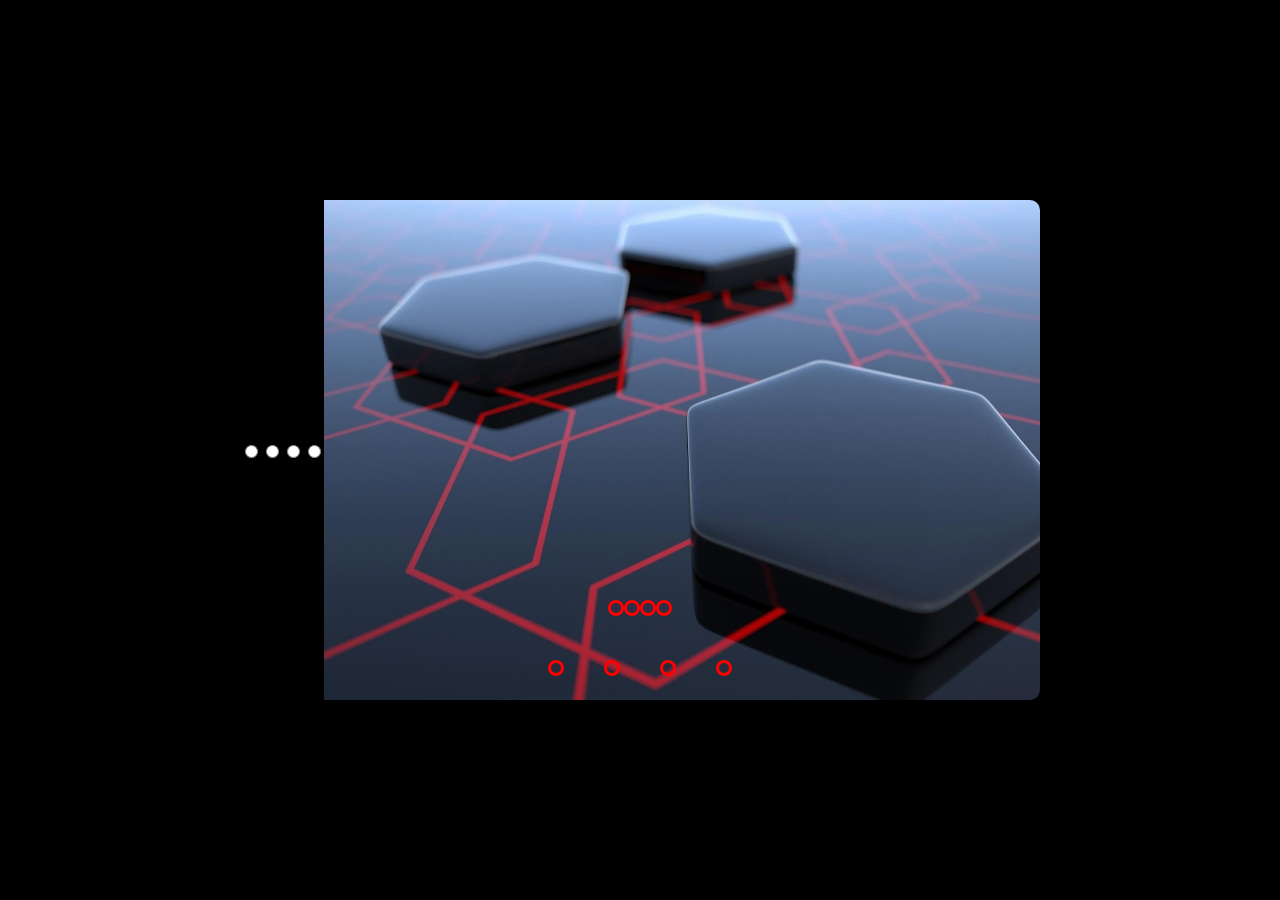
<file: img-slider/index.htm>
<!DOCTYPE html>
<html lang="en">
<head>
    <meta charset="UTF-8">
    <meta http-equiv="X-UA-Compatible" content="IE=edge">
    <meta name="viewport" content="width=device-width, initial-scale=1.0">
    <title>Image Slider</title>
    <link rel="stylesheet" href="style.css">
</head>
<div class="slider">
    <div class="slides">
        <input type="radio" name="radio-btn" id="radio1">
        <input type="radio" name="radio-btn" id="radio2">
        <input type="radio" name="radio-btn" id="radio3">
        <input type="radio" name="radio-btn" id="radio4">
        <div class="slide first">
            <img src="anh1.jpg" alt="" >
        </div>
        <div class="slide">
            <img src="anh2.jpg" alt="" >
        </div>
        <div class="slide">
            <img src="anh3.jpg" alt="" >
        </div>
        <div class="slide">
            <img src="anh4.jpg" alt="" >
        </div>

        <div class="navigation-auto">
            <div class="auto-btn1"></div>
            <div class="auto-btn2"></div>
            <div class="auto-btn3"></div>
            <div class="auto-btn4"></div>
        </div>
        </div>
        <div class="navigation-manual">
            <label for="radio1" class="manual-btn"></label>
            <label for="radio2" class="manual-btn"></label>
            <label for="radio3" class="manual-btn"></label>
            <label for="radio4" class="manual-btn"></label>
        </div>
</div>    
<script type="text/javascript">
    var counter = 1;
    setInterval(function() = {
        document.getElementById('radio' + counter).checked = true
        counter++;
        if (counter >4) {
            counter = 1;
            
        }
    }, 2000);
</script>
</file>
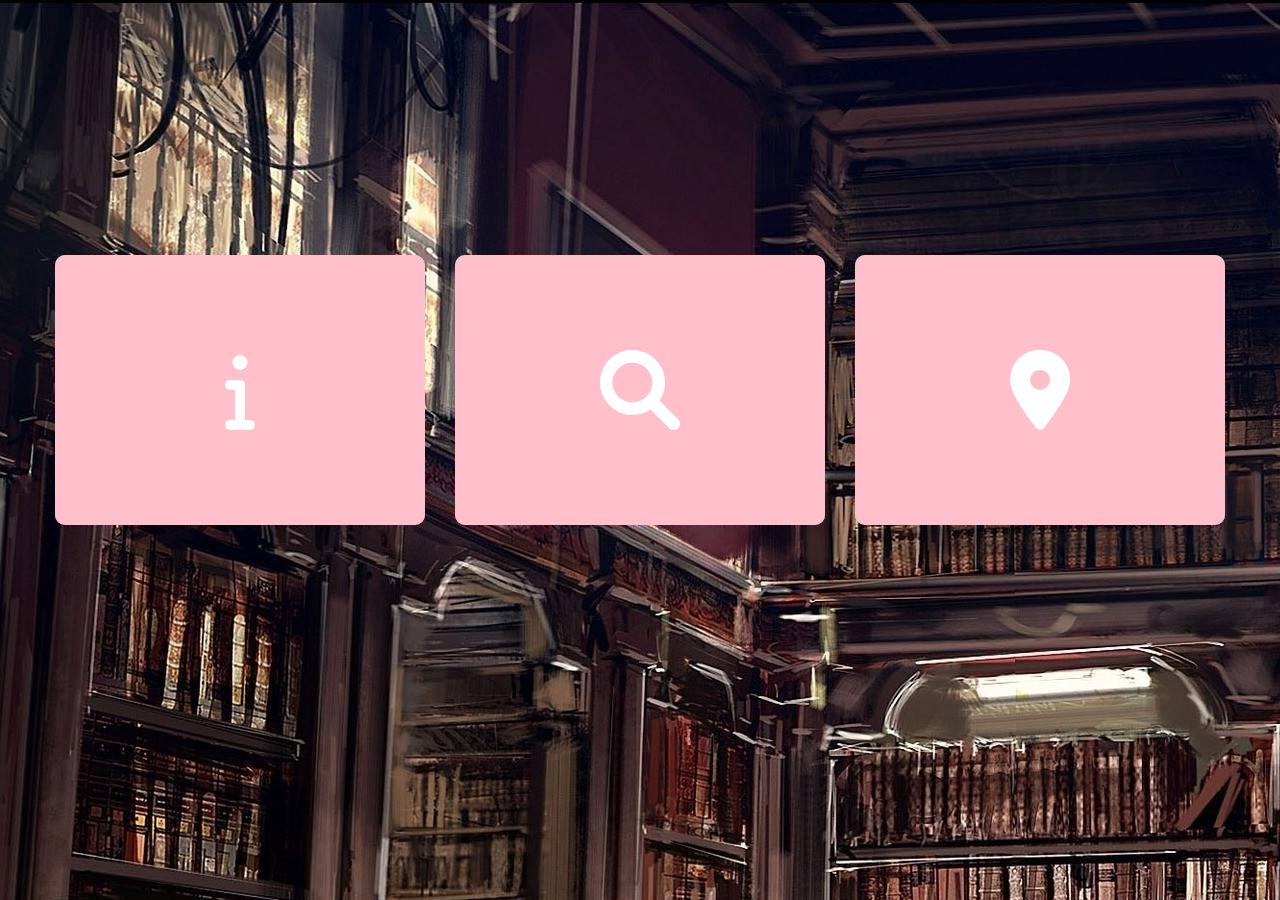
<file: index2.html>
<!DOCTYPE html>
<html lang="en">

<head>
    <meta charset="UTF-8">
    <meta http-equiv="X-UA-Compatible" content="IE=edge">
    <meta name="viewport" content="width=device-width, initial-scale=1.0">
    <title>Content Boxes</title>
    <link rel="stylesheet" type="text/css" href="./css/style2.css">
    <link rel="stylesheet" href="https://cdnjs.cloudflare.com/ajax/libs/font-awesome/6.0.0/css/all.min.css"
        integrity="sha512-9usAa10IRO0HhonpyAIVpjrylPvoDwiPUiKdWk5t3PyolY1cOd4DSE0Ga+ri4AuTroPR5aQvXU9xC6qOPnzFeg=="
        crossorigin="anonymous" referrerpolicy="no-referrer" />
</head>

<body>
    <div class="container">
        <div class="box">
            <div class="icon"><i class="fa-solid fa-info"></i></i></i></div>
            <div class="content">
                <h3>Info</h3>
                <p>One thing, its fun writing in English, but it’s not gonna be fun anymore when you dig deeper into
                    the what called writing business. You probably will understand that getting an IELTS of 7.0 is
                    totally nothing to be bragging around. But here I’ve come to write my first post in English on this
                    website. Yikes! About what?</p>
            </div>
        </div>
        <div class="container">
            <div class="box">
                <div class="icon"><i class="fa-solid fa-magnifying-glass"></i></i></i></div>
                <div class="content">
                    <h3>Search</h3>
                    <p>One thing, its fun writing in English, but it’s not gonna be fun anymore when you dig deeper into
                        the what called writing business. You probably will understand that getting an IELTS of 7.0 is
                        totally nothing to be bragging around. But here I’ve come to write my first post in English on this
                        website. Yikes! About what?</p>
                </div>
            </div>
            <div class="container">
                <div class="box">
                    <div class="icon"><i class="fa-solid fa-location-dot"></i></div>
                    <div class="content">
                        <h3>Location</h3>
                        <p>One thing, its fun writing in English, but it’s not gonna be fun anymore when you dig deeper into
                            the what called writing business. You probably will understand that getting an IELTS of 7.0 is
                            totally nothing to be bragging around. But here I’ve come to write my first post in English on this
                            website. Yikes! About what?</p>
                    </div>
                </div> 
    </div>

</body>
</html>
</file>
<file: img-slider/style.css>
body{
    margin: 0;
    padding: 0;
    height: 100vh;
    display: flex;
    justify-content: center;
    align-items: center;
    background: black;
}
.slider{
    width: 800px;
    height: 500px;
    border-radius: 10px;
    overflow: hidden;
}
.slides{
    width: 400%;
    height: 500px;
    display: flex;
}

.slide input{
    display: none;

}
.slide{
    width: 800px;
    transition: 2s;
}
.slide img{
    width: 800px;
    height: 500px;
}
.navigation-manual{
    position: absolute;
    width: 800px;
    margin-top: -40px;
    display: flex;
    justify-content: center;
}
.manual-btn{
    border: 3px solid red;
    padding: 5px;
    border-radius: 9px;
    cursor: pointer;
    transition: 1s;
}
.manual-btn:not(:last-child){
    margin-right: 40px;
}
.manual-btn:hover{
    background: blue;
}
 #radio1:checked ~ .first{
     margin-left: 0px;
 }
 #radio2:checked ~ .first{
    margin-left: -200px;
}
#radio3:checked ~ .first{
    margin-left: -400px;
}
#radio4:checked ~ .first{
    margin-left: -600px;
}
.navigation-auto{
    position: absolute;
    display: flex;
    width: 800px;
    justify-content: center;
    margin-top: 400px;
}
.navigation-auto div{
    border: 3px solid red;
    padding: 5px;
    border-radius: 9px;
    transition: 1s;
}
#radio1:checked ~ .navigation-auto .auto-btn1{
    background: pink;
}
#radio2:checked ~ .navigation-auto .auto-btn2{
    background: pink;
}
#radio3:checked ~ .navigation-auto .auto-btn3{
    background: pink;
}
#radio4:checked ~ .navigation-auto .auto-btn4{
    background: pink;
}
</file>
<file: css/style2.css>
body{
    margin: 0;
    padding: 0;
    font-family: sans-serif;
    background: url(jmg1.jpg);
}
.container{
    position: relative;
    width: 1200px;
    height: 300px;
    margin: 240px auto;
}

.container .box{
    position: relative;
    width: calc(400px - 30px);
    height: calc(300px - 30px);
    background-color:cadetblue;
    float: left;
    margin: 15px;
    box-sizing: border-box;
    overflow: hidden;
    border-radius: 10px;
}
.container .box .icon{
    position: absolute;
    top: 0;
    left: 0;
    width: 100%;
    height: 100%;
    background: black;
    transition: 0.5s;
    z-index: 1;
}

.container .box:hover .icon{
    top: 20px;
    left: calc(50% - 40px);
    width: 80px;
    height: 80px;
    border-radius: 50%;
}

.container .box .icon .fa-solid{
    position: absolute;
    top: 50%;
    left: 50%;
    transform: translate(-50%, -50%);
    font-size: 80px;
    transition: 0.5s;
    color: #fff;
    
}
.container .box:hover .icon .fa-solid{
    font-size: 40px;
}
.container .box .content{
    position:absolute;
    top: 100%;
    height: calc(100% - 100px);
    text-align: center;
    padding: 20px;
    box-sizing: border-box;
    transition: 0.5s;
    opacity: 0;
}

.container .box:hover .content{
    top: 100px;
    opacity: 1;
}
.container .box .content h3{
    margin: 0 0 10px;
    padding: 0;
    color: #fff;
    font-size: 24px;
}

.container .box .content p{
    margin: 0;
    padding: 0;
    color: black;
    font-size: 14px;;
}
.container .box:nth-child(1) .icon{
    background: pink;
}
</file>
